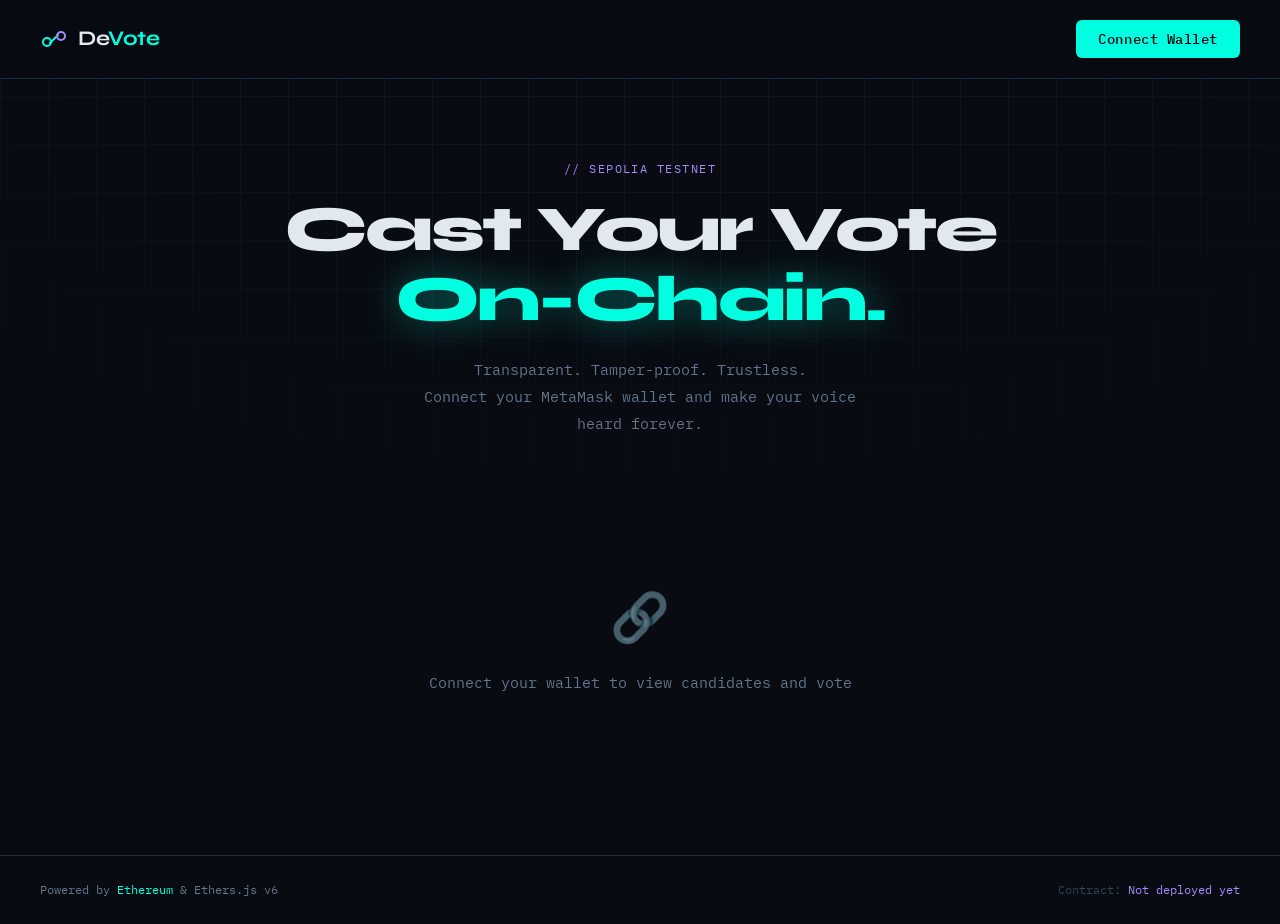
<file: index.html>
<!DOCTYPE html>
<html lang="en">
<head>
    <meta charset="UTF-8">
    <meta name="viewport" content="width=device-width, initial-scale=1.0">
    <title>DeVote — Decentralized Voting</title>

    <meta http-equiv="refresh" content="0; url=frontend/index.html">
</head>

<body>
    <p>Loading DeVote...</p>

    <script>
        window.location.href = "frontend/index.html";
    </script>
</body>
</html>
</file>
<file: frontend/style.css>
/* DeVote - Decentralized Voting App */


/* CSS Variables */
:root {
  --bg:          #080b12;       /* Deep navy-black background */
  --surface:     #0e1420;       /* Card / panel background */
  --surface-2:   #141b2d;       /* Slightly lighter surface */
  --border:      #1e2d45;       /* Subtle border color */
  --border-glow: #00ffe026;     /* Glowing border tint */


  --cyan:        #00ffe0;       /* Primary neon accent */
  --purple:      #a78bfa;       /* Secondary accent */
  --green:       #00ff88;       /* Success color */
  --red:         #ff4f6b;       /* Error color */
  --amber:       #fbbf24;       /* Pending/warning color */


  --text:        #e2e8f0;       /* Primary text */
  --text-muted:  #64748b;       /* Secondary / muted text */
  --text-dim:    #334155;       /* Very dim text */


  --font-display: 'Syne', sans-serif;
  --font-mono:    'IBM Plex Mono', monospace;


  --radius:      12px;
  --radius-sm:   6px;
  --transition:  0.2s ease;
}


/* Reset & Base */
*, *::before, *::after {
  box-sizing: border-box;
  margin: 0;
  padding: 0;
}


html {
  scroll-behavior: smooth;
}


body {
  background-color: var(--bg);
  color: var(--text);
  font-family: var(--font-mono);
  font-size: 15px;
  line-height: 1.6;
  min-height: 100vh;
  overflow-x: hidden;
}


a {
  color: var(--cyan);
  text-decoration: none;
}
a:hover { text-decoration: underline; }


.hidden { display: none !important; }
.mono   { font-family: var(--font-mono); }


/* Grid background */
.grid-bg {
  position: fixed;
  inset: 0;
  pointer-events: none;
  z-index: 0;


  /* Fine grid lines */
  background-image:
    linear-gradient(var(--border) 1px, transparent 1px),
    linear-gradient(90deg, var(--border) 1px, transparent 1px);
  background-size: 48px 48px;


  /* Fade toward center so it doesn't overpower content */
  -webkit-mask-image: radial-gradient(ellipse 80% 60% at 50% 0%, black 30%, transparent 100%);
          mask-image: radial-gradient(ellipse 80% 60% at 50% 0%, black 30%, transparent 100%);


  opacity: 0.35;
}


/* Header */
.site-header {
  position: relative;
  z-index: 10;
  display: flex;
  align-items: center;
  justify-content: space-between;
  padding: 20px 40px;
  border-bottom: 1px solid var(--border);
  backdrop-filter: blur(8px);
  background: rgba(8, 11, 18, 0.85);
}


.logo {
  display: flex;
  align-items: center;
  gap: 10px;
  font-family: var(--font-display);
  font-size: 1.3rem;
  font-weight: 700;
  color: var(--text);
  letter-spacing: -0.02em;
}
.logo strong { color: var(--cyan); }


/* Connect wallet button */
.btn-connect {
  font-family: var(--font-mono);
  font-size: 0.85rem;
  font-weight: 500;
  color: var(--bg);
  background: var(--cyan);
  border: none;
  border-radius: var(--radius-sm);
  padding: 10px 22px;
  cursor: pointer;
  letter-spacing: 0.04em;
  transition: box-shadow var(--transition), transform var(--transition);
}
.btn-connect:hover {
  box-shadow: 0 0 20px var(--cyan);
  transform: translateY(-1px);
}
.btn-connect:active { transform: translateY(0); }


/* Wallet display */
.wallet-info {
  display: flex;
  align-items: center;
  gap: 8px;
  background: var(--surface-2);
  border: 1px solid var(--border);
  border-radius: 100px;
  padding: 6px 16px;
  font-size: 0.8rem;
}


.wallet-dot {
  width: 8px;
  height: 8px;
  border-radius: 50%;
  background: var(--green);
  box-shadow: 0 0 8px var(--green);
  flex-shrink: 0;


  /* Pulse animation */
  animation: pulse 2s infinite;
}
@keyframes pulse {
  0%, 100% { opacity: 1; transform: scale(1); }
  50%       { opacity: 0.6; transform: scale(0.85); }
}


.wallet-address {
  color: var(--cyan);
  font-family: var(--font-mono);
}


/* Hero section */
.hero {
  position: relative;
  z-index: 5;
  text-align: center;
  padding: 80px 40px 60px;
}


.hero-tag {
  font-family: var(--font-mono);
  font-size: 0.78rem;
  color: var(--purple);
  letter-spacing: 0.12em;
  text-transform: uppercase;
  margin-bottom: 16px;
}


.hero-title {
  font-family: var(--font-display);
  font-size: clamp(2.4rem, 6vw, 4rem);
  font-weight: 800;
  line-height: 1.1;
  letter-spacing: -0.04em;
  margin-bottom: 20px;
  color: var(--text);
}
.hero-title em {
  font-style: normal;
  color: var(--cyan);
  text-shadow: 0 0 40px rgba(0, 255, 224, 0.4);
}


.hero-sub {
  font-size: 0.95rem;
  color: var(--text-muted);
  line-height: 1.8;
  max-width: 480px;
  margin: 0 auto;
}


/* Status bar */
.status-bar {
  position: relative;
  z-index: 10;
  display: flex;
  align-items: center;
  gap: 10px;
  max-width: 600px;
  margin: 0 auto 32px;
  padding: 12px 20px;
  border-radius: var(--radius-sm);
  border: 1px solid var(--border);
  font-size: 0.85rem;
  background: var(--surface-2);
  transition: all var(--transition);
}


/* Status variants */
.status-bar.pending {
  border-color: var(--amber);
  background: rgba(251, 191, 36, 0.08);
  color: var(--amber);
}
.status-bar.success {
  border-color: var(--green);
  background: rgba(0, 255, 136, 0.08);
  color: var(--green);
}
.status-bar.error {
  border-color: var(--red);
  background: rgba(255, 79, 107, 0.08);
  color: var(--red);
}


.status-icon {
  font-size: 1rem;
  flex-shrink: 0;
}


/* Main content */
.main-content {
  position: relative;
  z-index: 5;
  max-width: 1100px;
  margin: 0 auto;
  padding: 0 40px 80px;
}


/* Connect prompt */
.connect-prompt {
  text-align: center;
  padding: 80px 20px;
  color: var(--text-muted);
}
.prompt-icon {
  font-size: 3rem;
  margin-bottom: 16px;
  opacity: 0.5;
}


/* Loading spinner */
.loading-state {
  text-align: center;
  padding: 60px 20px;
  color: var(--text-muted);
}


.spinner {
  width: 36px;
  height: 36px;
  border: 3px solid var(--border);
  border-top-color: var(--cyan);
  border-radius: 50%;
  margin: 0 auto 16px;
  animation: spin 0.8s linear infinite;
}
@keyframes spin { to { transform: rotate(360deg); } }


/* Candidates grid */
.candidates-grid {
  display: grid;
  grid-template-columns: repeat(auto-fill, minmax(280px, 1fr));
  gap: 24px;
  animation: fadeUp 0.5s ease both;
}


@keyframes fadeUp {
  from { opacity: 0; transform: translateY(20px); }
  to   { opacity: 1; transform: translateY(0); }
}


/* Candidate card */
.candidate-card {
  background: var(--surface);
  border: 1px solid var(--border);
  border-radius: var(--radius);
  padding: 28px;
  display: flex;
  flex-direction: column;
  gap: 18px;
  transition: border-color var(--transition), box-shadow var(--transition), transform var(--transition);
  position: relative;
  overflow: hidden;
}


/* Subtle top glow bar */
.candidate-card::before {
  content: '';
  position: absolute;
  top: 0; left: 0; right: 0;
  height: 2px;
  background: linear-gradient(90deg, transparent, var(--cyan), transparent);
  opacity: 0;
  transition: opacity var(--transition);
}


.candidate-card:hover {
  border-color: var(--border-glow);
  box-shadow: 0 0 30px rgba(0, 255, 224, 0.08);
  transform: translateY(-3px);
}
.candidate-card:hover::before { opacity: 1; }


/* Card index badge */
.card-index {
  font-size: 0.7rem;
  color: var(--text-dim);
  letter-spacing: 0.1em;
}


/* Candidate name */
.candidate-name {
  font-family: var(--font-display);
  font-size: 1.5rem;
  font-weight: 700;
  letter-spacing: -0.02em;
  color: var(--text);
}


/* Vote count */
.vote-count-row {
  display: flex;
  align-items: baseline;
  gap: 6px;
}
.vote-number {
  font-size: 2.2rem;
  font-weight: 700;
  font-family: var(--font-display);
  color: var(--cyan);
  line-height: 1;
}
.vote-label {
  font-size: 0.75rem;
  color: var(--text-muted);
  letter-spacing: 0.08em;
  text-transform: uppercase;
}


/* Vote bar */
.vote-bar-track {
  width: 100%;
  height: 4px;
  background: var(--surface-2);
  border-radius: 2px;
  overflow: hidden;
}
.vote-bar-fill {
  height: 100%;
  background: linear-gradient(90deg, var(--cyan), var(--purple));
  border-radius: 2px;
  transition: width 0.6s cubic-bezier(0.4, 0, 0.2, 1);
}


/* Vote button */
.btn-vote {
  font-family: var(--font-mono);
  font-size: 0.82rem;
  font-weight: 500;
  color: var(--cyan);
  background: transparent;
  border: 1px solid var(--cyan);
  border-radius: var(--radius-sm);
  padding: 10px 18px;
  cursor: pointer;
  letter-spacing: 0.05em;
  transition: background var(--transition), color var(--transition), box-shadow var(--transition);
  width: 100%;
}
.btn-vote:hover {
  background: var(--cyan);
  color: var(--bg);
  box-shadow: 0 0 20px rgba(0, 255, 224, 0.3);
}
.btn-vote:disabled {
  opacity: 0.4;
  cursor: not-allowed;
  border-color: var(--text-dim);
  color: var(--text-dim);
  background: transparent;
  box-shadow: none;
}


/* Already voted state on card */
.candidate-card.voted-card {
  border-color: rgba(0, 255, 136, 0.25);
}
.candidate-card.voted-card::before {
  background: linear-gradient(90deg, transparent, var(--green), transparent);
  opacity: 0.6;
}



.site-footer {
  position: relative;
  z-index: 5;
  border-top: 1px solid var(--border);
  padding: 24px 40px;
  display: flex;
  justify-content: space-between;
  align-items: center;
  font-size: 0.78rem;
  color: var(--text-muted);
  flex-wrap: wrap;
  gap: 8px;
}
.footer-contract { color: var(--text-dim); }
.footer-contract .mono { color: var(--purple); }


/* Responsive */
@media (max-width: 640px) {
  .site-header { padding: 16px 20px; }
  .hero { padding: 50px 20px 40px; }
  .main-content { padding: 0 20px 60px; }
  .site-footer { padding: 20px; flex-direction: column; text-align: center; }
  .hero-title { font-size: 2rem; }
  .status-bar { margin: 0 20px 24px; }
  .candidates-grid { grid-template-columns: 1fr; }
}
</file>
